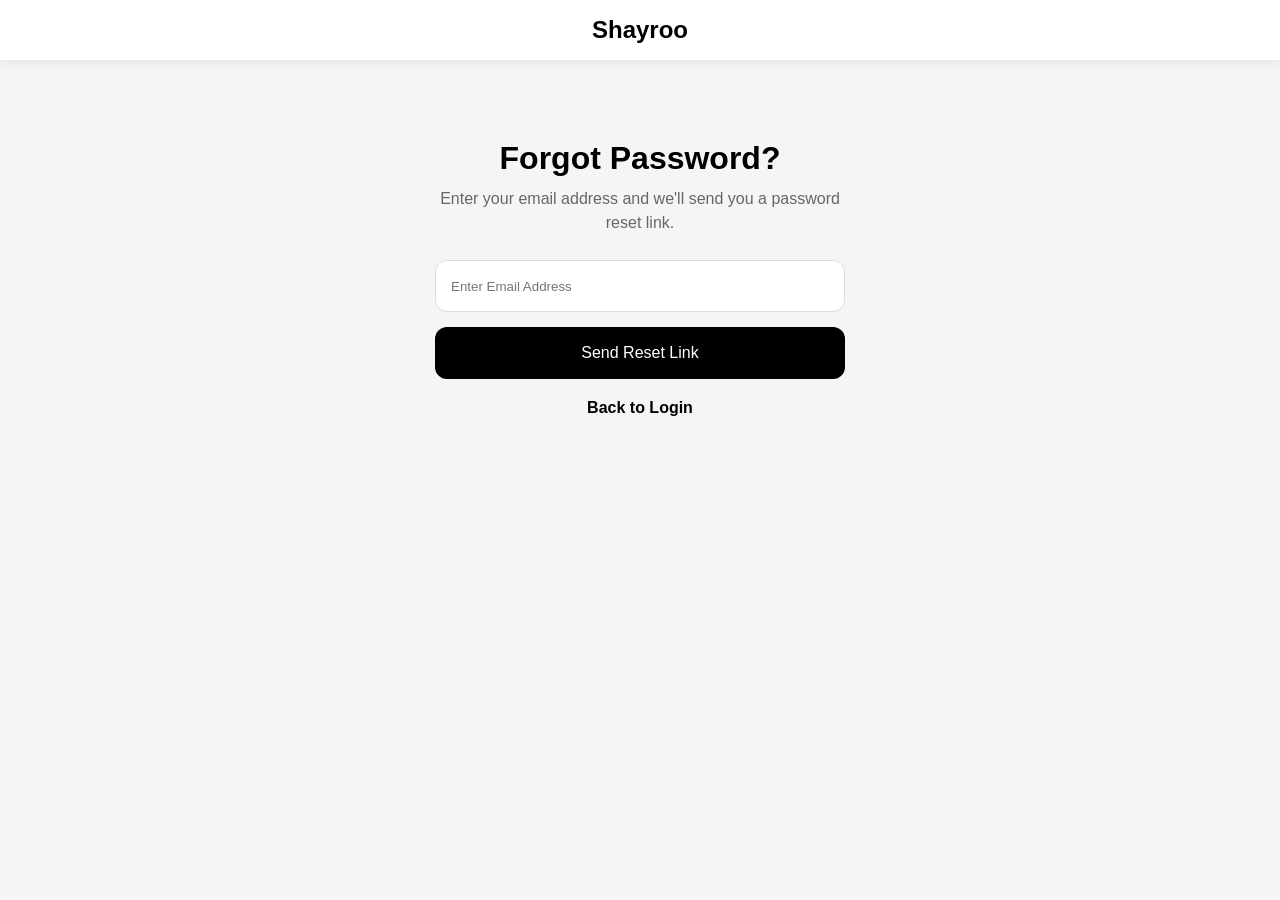
<file: forgot-password.html>
<!DOCTYPE html>
<html lang="en">
<head>
    <meta charset="UTF-8">
    <meta name="viewport" content="width=device-width, initial-scale=1.0">
    <title>Forgot Password - Shayroo</title>
    <link rel="stylesheet" href="forgot-password.css">
</head>
<body>

    <div class="top-bar">
        <div class="logo">Shayroo</div>
    </div>

    <div class="forgot-container">

        <h1>Forgot Password?</h1>

        <p class="subtitle">
            Enter your email address and we'll send you a password reset link.
        </p>

        <input
            type="email"
            class="input-field"
            placeholder="Enter Email Address"
        >

        <button class="reset-btn">
            Send Reset Link
        </button>

        <a href="profile.html" class="back-login">
            Back to Login
        </a>

    </div>

</body>
</html>
</file>
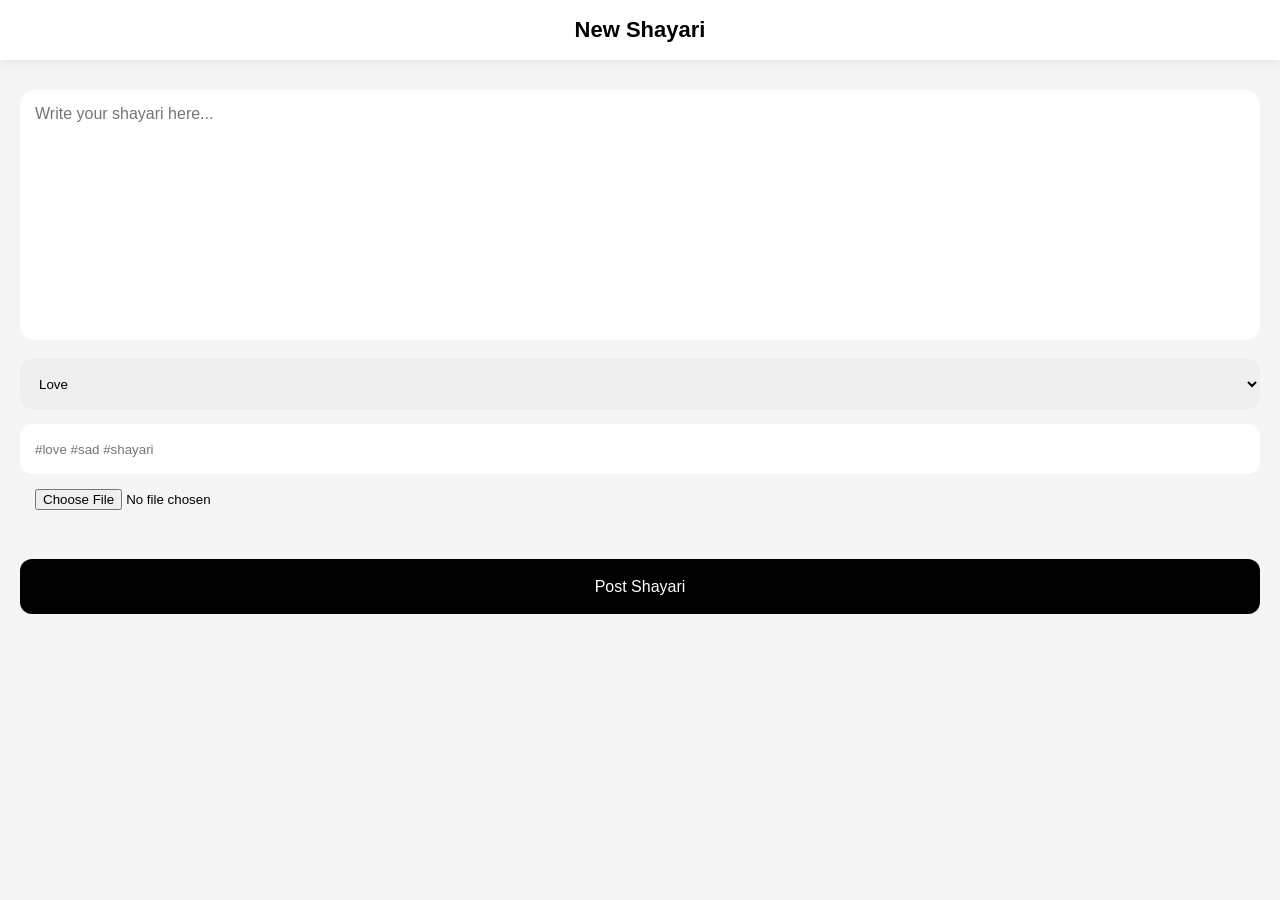
<file: new-post.html>
<!DOCTYPE html>
<html lang="en">
<head>
<meta charset="UTF-8">
<meta name="viewport" content="width=device-width, initial-scale=1.0">
<title>New Shayari - Shayroo</title>
<link rel="stylesheet" href="new-post.css">
</head>
<body>

<div class="top-bar">
    <div class="logo">New Shayari</div>
</div>

<div class="container">

    <textarea
        class="shayari-box"
        placeholder="Write your shayari here..."
    ></textarea>

    <select class="category">
        <option>Love</option>
        <option>Sad</option>
        <option>Motivational</option>
        <option>Friendship</option>
        <option>Life</option>
        <option>Attitude</option>
    </select>

    <input
        type="text"
        class="hashtags"
        placeholder="#love #sad #shayari"
    >

    <input
        type="file"
        class="image-upload"
    >

    <button class="post-btn">
        Post Shayari
    </button>

</div>

</body>
</html>
</file>
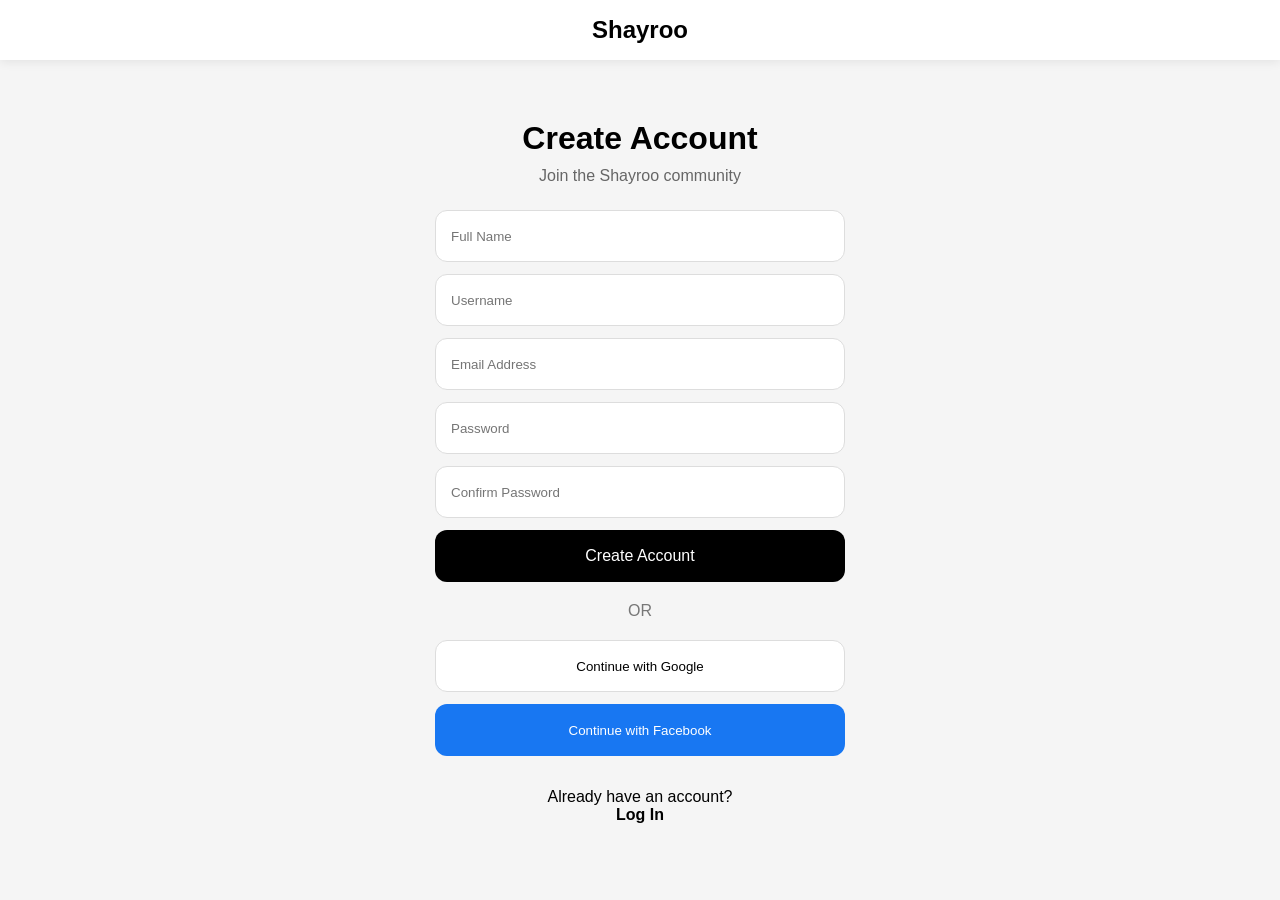
<file: signup.html>
<!DOCTYPE html>
<html lang="en">
<head>
    <meta charset="UTF-8">
    <meta name="viewport" content="width=device-width, initial-scale=1.0">
    <title>Shayroo - Sign Up</title>
    <link rel="stylesheet" href="signup.css">
</head>
<body>

    <div class="top-bar">
        <div class="logo">Shayroo</div>
    </div>

    <div class="signup-container">

        <h1>Create Account</h1>

        <p class="subtitle">
            Join the Shayroo community
        </p>

        <input type="text" placeholder="Full Name" class="input-field">

        <input type="text" placeholder="Username" class="input-field">

        <input type="email" placeholder="Email Address" class="input-field">

        <input type="password" placeholder="Password" class="input-field">

        <input type="password" placeholder="Confirm Password" class="input-field">

        <button class="signup-btn">
            Create Account
        </button>

        <div class="divider">
            OR
        </div>

        <button class="google-btn">
            Continue with Google
        </button>

        <button class="facebook-btn">
            Continue with Facebook
        </button>

        <div class="login-section">

            <p>Already have an account?</p>

            <a href="profile.html">
                Log In
            </a>

        </div>

    </div>

</body>
</html>
</file>
<file: forgot-password.css>
*{
    margin:0;
    padding:0;
    box-sizing:border-box;
    font-family:Arial,sans-serif;
}

body{
    background:#f5f5f5;
    padding-top:70px;
}

.top-bar{
    position:fixed;
    top:0;
    left:0;
    width:100%;
    height:60px;
    background:#fff;
    display:flex;
    justify-content:center;
    align-items:center;
    box-shadow:0 2px 10px rgba(0,0,0,.08);
}

.logo{
    font-size:24px;
    font-weight:bold;
}

.forgot-container{
    max-width:450px;
    margin:50px auto;
    padding:20px;
}

.forgot-container h1{
    text-align:center;
    margin-bottom:10px;
}

.subtitle{
    text-align:center;
    color:#666;
    margin-bottom:25px;
    line-height:24px;
}

.input-field{
    width:100%;
    height:52px;
    border:1px solid #ddd;
    border-radius:12px;
    padding:0 15px;
    margin-bottom:15px;
}

.reset-btn{
    width:100%;
    height:52px;
    border:none;
    border-radius:12px;
    background:black;
    color:white;
    font-size:16px;
    cursor:pointer;
}

.back-login{
    display:block;
    text-align:center;
    margin-top:20px;
    text-decoration:none;
    color:black;
    font-weight:bold;
}
</file>
<file: new-post.css>
*{
    margin:0;
    padding:0;
    box-sizing:border-box;
    font-family:Arial,sans-serif;
}

body{
    background:#f5f5f5;
    padding-top:70px;
}

.top-bar{
    position:fixed;
    top:0;
    left:0;
    width:100%;
    height:60px;
    background:white;
    display:flex;
    justify-content:center;
    align-items:center;
    box-shadow:0 2px 10px rgba(0,0,0,.08);
}

.logo{
    font-size:22px;
    font-weight:bold;
}

.container{
    padding:20px;
}

.shayari-box{
    width:100%;
    height:250px;
    border:none;
    border-radius:15px;
    padding:15px;
    resize:none;
    font-size:16px;
}

.category,
.hashtags,
.image-upload{
    width:100%;
    margin-top:15px;
    height:50px;
    border:none;
    border-radius:12px;
    padding:0 15px;
}

.post-btn{
    width:100%;
    height:55px;
    margin-top:20px;
    border:none;
    border-radius:12px;
    background:black;
    color:white;
    font-size:16px;
}
</file>
<file: signup.css>
*{
    margin:0;
    padding:0;
    box-sizing:border-box;
    font-family:Arial,sans-serif;
}

body{
    background:#f5f5f5;
    padding-top:70px;
}

.top-bar{
    position:fixed;
    top:0;
    left:0;
    width:100%;
    height:60px;
    background:#fff;
    display:flex;
    justify-content:center;
    align-items:center;
    box-shadow:0 2px 10px rgba(0,0,0,.08);
}

.logo{
    font-size:24px;
    font-weight:bold;
}

.signup-container{
    max-width:450px;
    margin:30px auto;
    padding:20px;
}

.signup-container h1{
    text-align:center;
}

.subtitle{
    text-align:center;
    color:#666;
    margin:10px 0 25px;
}

.input-field{
    width:100%;
    height:52px;
    border:1px solid #ddd;
    border-radius:12px;
    padding:0 15px;
    margin-bottom:12px;
}

.signup-btn{
    width:100%;
    height:52px;
    border:none;
    border-radius:12px;
    background:black;
    color:white;
    font-size:16px;
}

.divider{
    text-align:center;
    margin:20px 0;
    color:#777;
}

.google-btn,
.facebook-btn{
    width:100%;
    height:52px;
    border:none;
    border-radius:12px;
    margin-bottom:12px;
}

.google-btn{
    background:white;
    border:1px solid #ddd;
}

.facebook-btn{
    background:#1877f2;
    color:white;
}

.login-section{
    text-align:center;
    margin-top:20px;
}

.login-section a{
    text-decoration:none;
    color:black;
    font-weight:bold;
}
</file>
